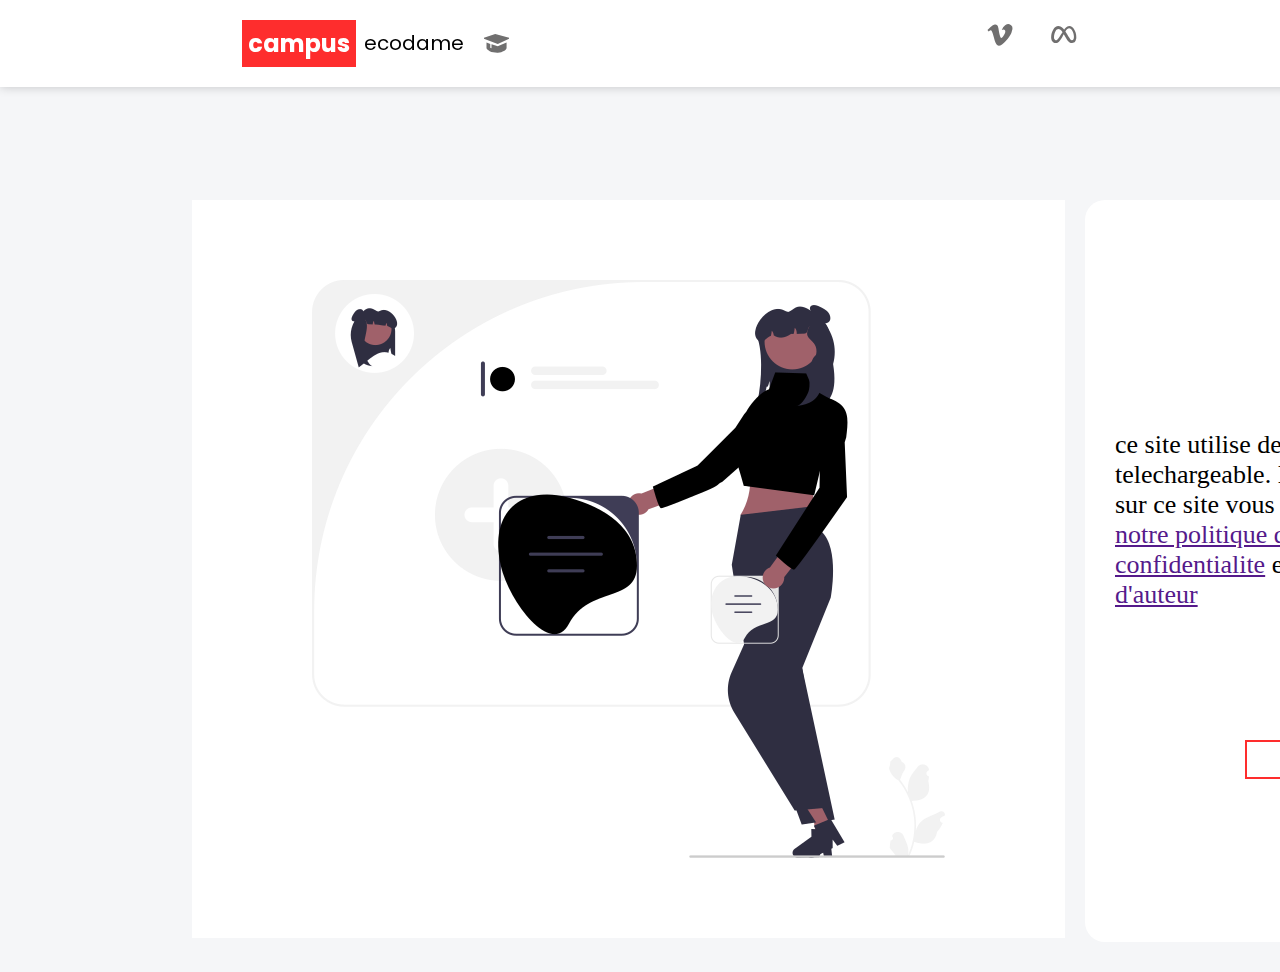
<file: index.html>
<!DOCTYPE html>
<html lang="en">
<head>
    <meta charset="UTF-8">
    <meta name="viewport" content="width=device-width, initial-scale=1.0">
    <title>doc.edu</title>
    <link rel="preconnect" href="https://fonts.googleapis.com">
<link rel="preconnect" href="https://fonts.gstatic.com" crossorigin>
<link href="https://fonts.googleapis.com/css2?family=Poppins:ital,wght@0,200;0,600;1,300;1,600;1,700&display=swap" rel="stylesheet">
    <link href='https://unpkg.com/boxicons@2.1.4/css/boxicons.min.css' rel='stylesheet'>
    <link rel="stylesheet" href="css/style.css">
</head>
<body>
   <section class="sectionac">
        <nav class="nav-bar">

        
            <div class="logo">
                <h2>campus</h2><span class="logo-sap">ecodame</span>
                <i class='bx bxs-graduation'></i>
            </div>

            <div class="logo-nav">
                <i class='bx bxl-vimeo'></i>
                <i class='bx bxl-meta'></i>
            </div>
        </nav>

        <div class="message">
            <div class="image"><img src="image/undraw_Personal_documents_re_vcf2.png" alt=""></div>
            <div class="ecrit"><p>ce site utilise des epreuves <b>pdf</b> telechargeable. En navigant sur ce site vous approvrez <a href="">notre politique de confidentialite</a> et <a href="">les droits d'auteur</a></p>
                <div class="btn"><button onclick="activeform()" class="boutton">commencer</button></div>

            </div>
        </div>
   </section>




    <div class="formulaire">
        <div class="profil"><i class='bx bxs-user-circle' ></i></div>
        <div class="remplir">
            <form action="nom.html" onsubmit="result()" >
                <input type="text" placeholder="matricule" class="modifi" maxlength="10" required id="name">
                <!-- <input type="text" placeholder="nom et prenom" class="modifi" name="matricule"> -->
                <button class="" type="submit">valider</button>

            </form>
        </div>
    </div>



    <script src="appli.js"></script>
    <script src="js/index.js"></script>
    <script src="js/nom.js"></script>
</body>
</html>
</file>
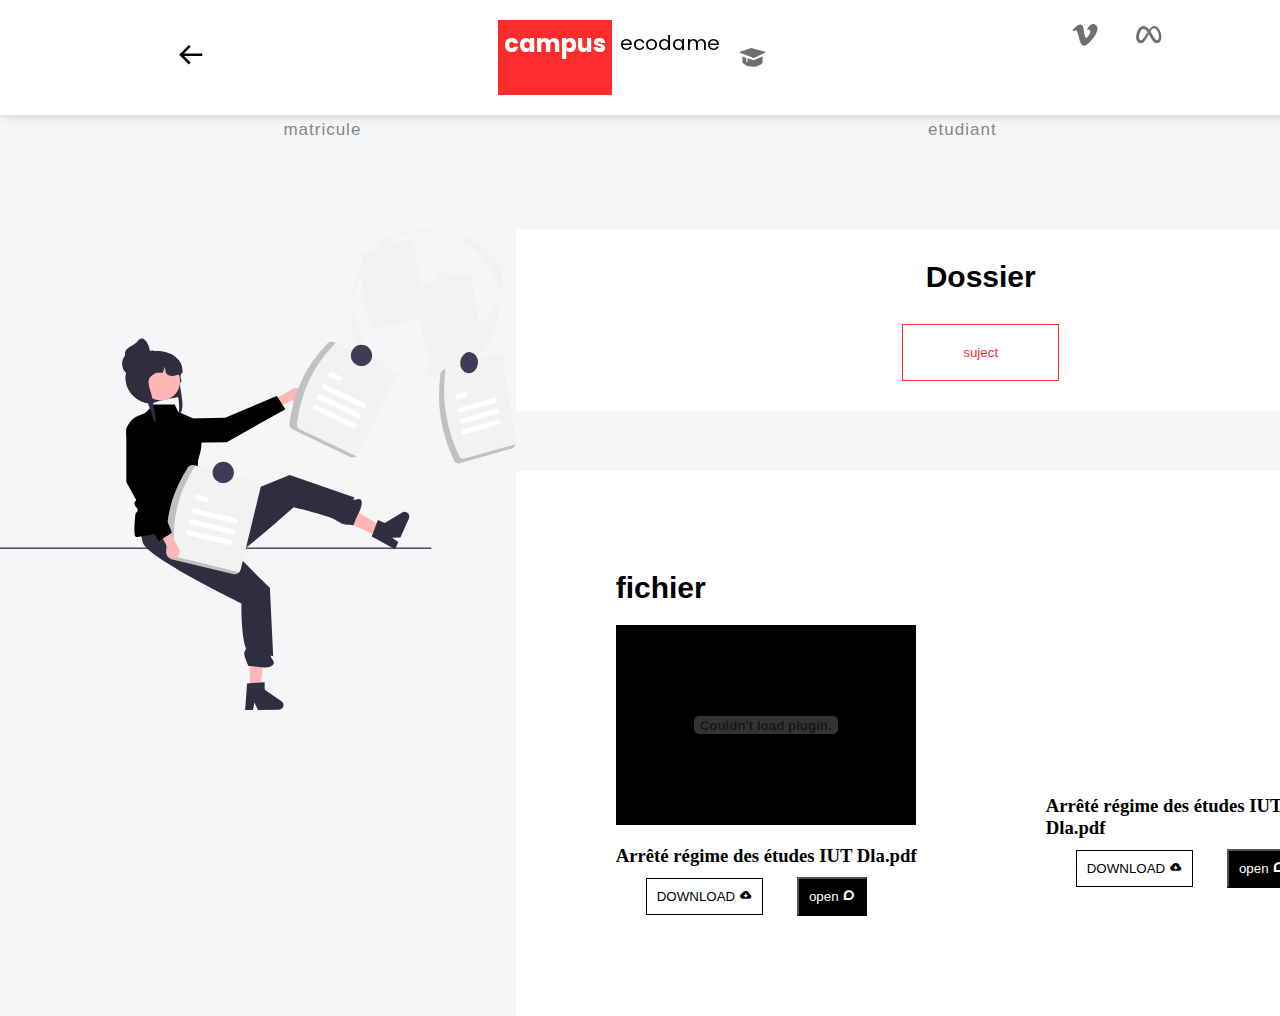
<file: commence.html>
<!DOCTYPE html>
<html lang="en">
<head>
    <meta charset="UTF-8">
    <meta name="viewport" content="width=device-width, initial-scale=1.0">
    <title>Document</title>
    <link rel="preconnect" href="https://fonts.googleapis.com">
    <link rel="preconnect" href="https://fonts.gstatic.com" crossorigin>
    <link href="https://fonts.googleapis.com/css2?family=Poppins:ital,wght@0,200;0,600;1,300;1,600;1,700&display=swap" rel="stylesheet">
        <link href='https://unpkg.com/boxicons@2.1.4/css/boxicons.min.css' rel='stylesheet'>
        <link rel="stylesheet" href="css/style.css">
    <link rel="stylesheet" href="css/commence.css">
</head>
<body>


    <section class="sectiona">
        <nav class="nav-bar">
            <div class="icon-back" onclick="history.back()">
                <i class='bx bx-arrow-back'></i>
            </div>
            <div class="logo">
                <h2>campus</h2><span class="logo-sap">ecodame</span>
                <i class='bx bxs-graduation'></i>
            </div>

            <div class="logo-nav">
                <i class='bx bxl-vimeo'></i>
                <i class='bx bxl-meta'></i>
            </div>
        </nav>
        

    <div class="affi">

        <div class="nom"><h3 id="affichematrucule"></h3>matricule</div>
        <div class="nom"><h3 id="affichenom"></h3>etudiant</div>
    </div>


    <section class="heado">
        <div class="icon-heado">
            <img src="image/undraw_file_manager_re_ms29.svg" alt="" srcset="">
        </div>

        <div class="mess">
            <div class="suject"><h1>Dossier</h1><a href="#"><button class="button">suject</button></a></div>
            <div class="ficher">
               <div> <h1>fichier</h1></div>
               <div class="Dossier">
                    <div class="arreter">
                        <div class="fi"><embed src="reglement.png/Arrêté régime des études IUT Dla.pdf" type=""></div>
                        <div class="text"><h3>Arrêté régime des études IUT Dla.pdf</h3></div>
                        <div class="action-icon">
                            <a href="reglement.png/Arrêté régime des études IUT Dla.pdf"><button class="download">DOWNLOAD <i class='bx bxs-cloud-download'></i></button></a>
                            <a href="reglement.png/Arrêté régime des études IUT Dla.pdf" target="_parent"><button class="open"> open <i class='bx bxl-discourse' ></i></button></a>
                        </div>

                    </div>
                    <div class="arreter">
                        <div class="fi"><iframe src="reglement.png/Arrêté régime des études IUT Dla.pdf" frameborder="0"></iframe></div>
                        <div class="text"><h3>Arrêté régime des études IUT Dla.pdf</h3></div>
                        <div class="action-icon">
                            <a href="reglement.png/Règlement intérieur.pdf"><button class="download">DOWNLOAD <i class='bx bxs-cloud-download'></i></button></a>
                            <a href="reglement.png/Règlement intérieur.pdf" target="_parent"><button class="open"> open <i class='bx bxl-discourse' ></i></button></a>
                        </div>

                    </div> 
               </div>           
            </div>
        </div>
    </section>
   </section>






    
    <script src="appli.js"></script>
    <script src="js/index.js"></script>
    <script src="js/nom.js"></script>
</body>
</html>
</file>
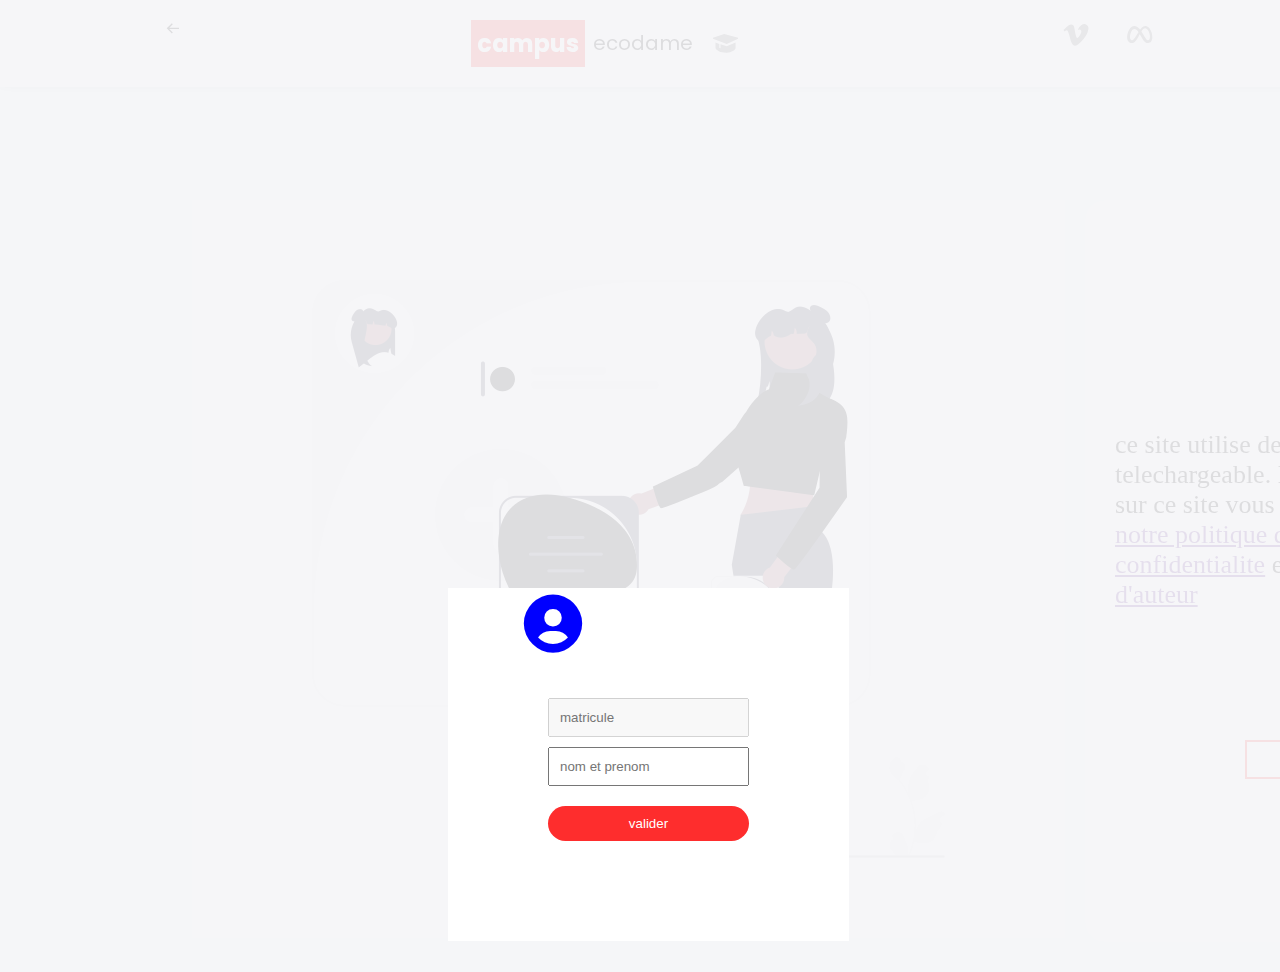
<file: nom.html>
<!DOCTYPE html>
<html lang="en">
<head>
    <meta charset="UTF-8">
    <meta name="viewport" content="width=device-width, initial-scale=1.0">
    <title>doc.edu</title>
    <link rel="preconnect" href="https://fonts.googleapis.com">
<link rel="preconnect" href="https://fonts.gstatic.com" crossorigin>
<link href="https://fonts.googleapis.com/css2?family=Poppins:ital,wght@0,200;0,600;1,300;1,600;1,700&display=swap" rel="stylesheet">
    <link href='https://unpkg.com/boxicons@2.1.4/css/boxicons.min.css' rel='stylesheet'>
    <link rel="stylesheet" href="css/style2.css">
</head>
<body>
   <section class="sectionac">
        <nav class="nav-bar">
            <div class="icon-back">
                <i class='bx bx-arrow-back'></i>
            </div>
            <div class="logo">
                <h2>campus</h2><span class="logo-sap">ecodame</span>
                <i class='bx bxs-graduation'></i>
            </div>

            <div class="logo-nav">
                <i class='bx bxl-vimeo'></i>
                <i class='bx bxl-meta'></i>
            </div>
        </nav>

        <div class="message">
            <div class="image"><img src="image/undraw_Personal_documents_re_vcf2.png" alt=""></div>
            <div class="ecrit"><p>ce site utilise des epreuves <b>pdf</b> telechargeable. En navigant sur ce site vous approvrez <a href="">notre politique de confidentialite</a> et <a href="">les droits d'auteur</a></p>
                <div class="btn"><button onclick="activeform()" class="boutton">commencer</button></div>

            </div>
        </div>
   </section>




    <div class="formulaire">
        <div class="profil"><i class='bx bxs-user-circle' ></i></div>
        <div class="remplir">
            <form action="commence.html" onsubmit="endpage()" method="get">
                <input type="text" placeholder="matricule" class="modifi" id="nom" disabled>
                <input type="text" placeholder="nom et prenom" maxlength="30" class="modifi" required id="job">
                <button class="" type="submit">valider</button>
               

            </form>
        </div>
    </div>



    <script src="appli.js"></script>
    <script src="js/nom.js"></script>
    <script src="js/index.js"></script>
</body>
</html>
</file>
<file: css/style.css>
@import url('https://fonts.googleapis.com/css2?family=Poppins:ital,wght@0,200;0,600;1,300;1,600;1,700&display=swap');

*{
    padding: 0;
    margin: 0;
    
}

body{
    background: #f5f6f8;
}

.nav-bar{
    display: flex;
    justify-content: space-around;
    padding: 20px;
    background: white;
    width: 100%;
    position: fixed;
    top: 0;
    box-shadow: 0px 0px 10px 0px rgba(0,0,0,0.2);

}


.logo{
    display: flex;
}

.logo h2{
    background: rgb(254, 45,45);
    font-family: 'Poppins', sans-serif;
    color: white;
    padding: 6px;
}

.logo-sap{
    padding: 8px;
    font-size: 20px;
    font-family: 'Poppins', sans-serif;
}

.logo i{
    margin: auto;
    margin-left: 10px;
    font-size: 30px;
    color: rgb(112, 111, 111);
}

/* style icon de la nav-bar */
.logo-nav i{
    margin: auto;
    color: rgb(112, 111, 111);
    font-size: 30px;
    margin-left: 30px;

}


/* .................rendre responsive la nav-bar............... */

@media all and (max-width: 771px){
    .nav-bar{
        display: flex;
        justify-content: space-around;
        padding: 10px;
        background: white;
        width: 100%;
        position: fixed;
        top: 0;
        box-shadow: 0px 0px 10px 0px rgba(0,0,0,0.2);
    
    }
    
    
    .logo{
        display: flex;
    }
    
    .logo h2{
        background: rgb(254, 45,45);
        font-family: 'Poppins', sans-serif;
        color: white;
        padding: 6px;
        font-size: 12px;

    }
    
    .logo-sap{
        padding: 8px;
        font-size: 14px;
        font-family: 'Poppins', sans-serif;
    }
    
    .logo i{
        margin: auto;
        margin-left:3px;
        font-size: 23px;
        color: rgb(112, 111, 111);
    }
    
    /* style icon de la nav-bar */
    .logo-nav i{
        margin: auto;
        color: rgb(112, 111, 111);
        font-size: 20px;
        margin-top: 6px;
        margin-left:0px;
    
    }
    
}

/* .........message apre la nav-bar..... */

.message{
    width: 70%;
    margin: auto;
    margin-top: 200px;
    display: flex;
    border-radius: 10px;
    justify-content: space-around;
    margin-bottom: 30px;
    gap: 20px;
}

.image img{
    background: #000;
}
.ecrit{
    background: white;
    padding: 30px;
    border-radius: 20px;
    align-items: center;
    
}

.ecrit p{
    margin-top: 200px;
    font-size: 26px;
}

.boutton{
    padding: auto;
    margin-top: 130px;
    margin-left: 130px;
    padding: 10px;
    padding-left: 60px;
    padding-right: 60px;
    background: transparent;
    outline: none;
    color: rgb(254, 45,45);
    border: 2px solid rgb(254, 45,45);
    transition: .2s ease-in-out;
}

.boutton:hover{
    background: rgb(254, 45,45);
    color: white;
}

@media all and (max-width: 771px) {

   .message{
    width: 70%;
    margin: auto;
    margin-top: 100px;
    flex-direction: column;
    justify-content: space-around;
    margin-bottom: 30px;

}

.image img{
    background: #000;
    height: 200px;
    width: 100%;
}
.ecrit{
    background: white;
    padding: 10px;
    
}

.ecrit p{
    margin-top: 12px;
    font-size: 14px;
    margin-bottom: -50px;
}

.boutton{
    padding: auto;
    padding: 10px;
    margin-left: 30%;
    background: transparent;
    outline: none;
    margin-bottom: 10px;
    border-radius: 20px;
    padding-left: 20px;
    padding-right: 20px;
    background: rgb(254, 45,45);
    color: white;
    transition: .2s ease-in-out;
    font-family: 'Poppins', sans-serif;
}

.boutton:hover{
    color: rgb(254, 45,45);
    background: transparent;
    border: 2px solid rgb(254, 45,45);
} 
}


/* ........formulaire........ */



.formulaire{
    background: white;
    padding: 70px;
    position: absolute;
    margin-left: 35%;
    margin-top: -30%;
    display: none;


}

.profil{
    background: transparent;
    top: 0;
    text-align: center;
    border-radius: 50%;
    position: absolute;
    /* margin-left: 35%;
    margin-top: -30px; */
    
}

.profil i{
font-size: 70px;
color: blue;
}

form{
    display: flex;
    padding: 30px;
    flex-direction: column;
}


form input{
    margin-top: 10px;
    padding: 10px;
    outline: none;
}

form input:hover{
    border:1px solid rgb(254, 45, 45);
}
form button{
    margin-top: 20px;
    padding: 10px;
    border-radius: 20px;
    outline: none;
    border: none;
    transition: .2s;
    color: white;
    background: rgb(254, 45, 45);
}

form button:hover{
    color: rgb(254, 45, 45);
    background: white;

    border: 1px solid rgb(254, 45, 45);

}


.formulaire.activformulaire{
    display: block;
    transition: .3s;
    
}


.sectionac.activesec{
    opacity: .1;
    
    transition: .2s;
}

@media all and (max-width: 771px) {
    
.formulaire{
    background: white;
    padding: 70px;
    position: absolute;
    margin-left: 0px;
    margin-top: -200px;
    border-top-left-radius: 50px;
    border-top-right-radius: 50px;
    display: none;
    
    

}

.profil{
    background: transparent;
    top: 0;

    margin-top: 20px;
    text-align: center;
    border-radius: 50%;
    /* margin-left: 35%;
    margin-top: -30px; */
    
}

.profil i{
font-size: 50px;
color: blue;
}

form{
    display: flex;
    padding: 30px;
    flex-direction: column;
}


form input{
    margin-top: 10px;
    padding: 10px;
    outline: none;
}

form input:hover{
    border:1px solid rgb(254, 45, 45);
}
form button{
    margin-top: 20px;
    padding: 10px;
    border-radius: 20px;
    outline: none;
    border: none;
    transition: .2s;
    color: white;
    background: rgb(254, 45, 45);
}

form button:hover{
    color: rgb(254, 45, 45);
    background: white;
    border: 1px solid rgb(254, 45, 45);

}

.formulaire.activformulaire{
    display: block;
    transition: .3s;
    bottom: 0;
    right: 0;
    left: 0;
    height: 40vh;
}


.sectionac.activesec{
    opacity: .6;
    background: #232323;
     transition: .2s;
}
}



.icon-back{
    font-size: 30px;
    cursor: pointer;
    padding: 20px;
    transition: .2s;
}

.icon-back:hover{
    border-radius: 50%;
    height: 40%;
    background: #dbd9d9;
}

@media all and (max-width: 771px) {
    .icon-back{
        font-size: 19px;
        margin-left: -40px;
        position: absolute;
        left: 30px;
        margin-top: -10px;
    }
}
</file>
<file: css/commence.css>
.affi{
    font-size: 17px;
    margin-top: 120px;
    display: flex;
    color: rgb(134, 134, 134);
    justify-content: space-around;
    background: transparent;
    letter-spacing: 1px;
    font-family: Impact, Haettenschweiler, 'Arial Narrow Bold', sans-serif;
}


@media all and (max-width: 771px) {
    .affi{
        margin-top: 60px;
        font-size: 13px;
    }
    
    .nom{
        font-family: Impact, Haettenschweiler, 'Arial Narrow Bold', sans-serif;
        letter-spacing: 1px;
        margin-top: 10px;
    }
}


.heado{
    display: flex;
    justify-content: space-around;
    margin-top: 90px;
}

.heado .icon-heado img{
    height: 480px;
}

.mess .suject{
     
    text-align: center;
    padding: 30px;
    background: white;

}

.mess .suject h1{
    font-size: 30px;
    font-family: sans-serif;
    padding-bottom: 30px;
}

.mess .suject button{
    padding: 20px;
    padding-left: 60px;
    padding-right: 60px;
    outline: none;
    background: transparent;
    color: rgb(254, 45, 45);
    border: 1px solid rgb(254, 45, 45);
    transition: .2s;
}

.mess .suject button:hover{
    background: rgb(254, 45, 45);
    cursor: pointer;
    color: white;
}

.mess .ficher{
    background: white;
    margin-top: 60px;
    padding: 100px;
}

.mess .ficher h1{
    font-size: 30px;
    padding-bottom: 20px;
    display: block;
    font-family: sans-serif;
}

.mess .ficher embed{
    margin-left: 0px;
    gap: 20px;
    margin-right: 50px;
    background: #000;
    border: none;

    height: 200px;
}

.mene p{
    padding: 10px;    
    color: rgb(254, 45, 45);
    font-size: 20px;
    margin-left: -10px;
}

.Dossier{
    display: flex;
    justify-content: space-between;
    gap: 80px;
}

.text {
    margin-top: 16px;
}

.action-icon{
    margin-top: 10px;
}

.action-icon button{
    margin-left: 30px;
    padding: 10px;
    transition: .2s ease;
}

.download{
    border: 1px solid black;
    background: transparent;
    color: #000;

}

.download:hover{
    background: #000;
    color: white;
}

.open{
    background: #000;
    color: white;
}

.open:hover{
    border: 1px solid black;
    background: transparent;
    color: #000;

}


@media all and (max-width: 771px)  {
    .heado{
        display: flex;
        justify-content: space-around;
        margin-top: 90px;
    }
    
    .heado .icon-heado img{
        height: 480px;
        display: none;
    }
    
    .mess .suject{
         
        text-align: center;
        padding: 30px;
        background: white;
        width: 50%;
        margin-left: 19%;
        box-shadow: 0px 0px 10px 0px rgba(0,0,0,0.2);
    }
    
    .mess .suject h1{
        font-size: 30px;
        font-family: sans-serif;
        padding-bottom: 30px;
    }
    
   

    .mess .suject button{
        padding: 20px;
        padding-left: 60px;
        padding-right: 60px;
        outline: none;
        background: transparent;
        color: #e5322d;
        border: 1px solid #e5322d;
        transition: .2s;
    }
    
    .mess .suject button:hover{
        background: rgb(254, 45, 45);
        cursor: pointer;
        color: white;
    }
    
    .mess .ficher{
        background: white;
        margin-top: 60px;
        padding: 100px;
        box-shadow: 0px 0px 10px 0px rgba(0,0,0,0.2);
    }
    
    .mess .ficher h1{
        font-size: 30px;
        padding-bottom: 20px;
        display: block;
        font-family: sans-serif;
    }
    
    .mess .ficher embed{
        margin-left: 0px;
        gap: 20px;
        margin-right: 50px;
        background: #000;
        border: none;
    
        height: 200px;
    }
    
    .mene p{
        padding: 10px;    
        color: #e5322d;
        font-size: 20px;
        margin-left: -10px;
    }
    
    .Dossier{
        display: flex;
        flex-direction: column;
        justify-content: space-between;
        gap: 80px;
        margin-bottom: 125px;
    }
    
    .text {
        margin-top: 16px;
    }
    
    .action-icon{
        margin-top: 10px;
    }
    
    .action-icon button{
        margin-left: 30px;
        padding: 10px;
        transition: .2s ease;
    }
    
    .download{
        border: 1px solid black;
        background: transparent;
        color: #000;
    
    }
    
    .download:hover{
        background: #000;
        color: white;
    }
    
    .open{
        background: #000;
        color: white;
    }
    
    .open:hover{
        border: 1px solid black;
        background: transparent;
        color: #000;
    
    }
}
</file>
<file: css/style2.css>
@import url('https://fonts.googleapis.com/css2?family=Poppins:ital,wght@0,200;0,600;1,300;1,600;1,700&display=swap');

*{
    padding: 0;
    margin: 0;
    
}

body{
    background: #f5f6f8;
}

.nav-bar{
    display: flex;
    justify-content: space-around;
    padding: 20px;
    background: white;
    width: 100%;
    position: fixed;
    top: 0;
    box-shadow: 0px 0px 10px 0px rgba(0,0,0,0.2);

}


.logo{
    display: flex;
}

.logo h2{
    background: rgb(254, 45,45);
    font-family: 'Poppins', sans-serif;
    color: white;
    padding: 6px;
}

.logo-sap{
    padding: 8px;
    font-size: 20px;
    font-family: 'Poppins', sans-serif;
}

.logo i{
    margin: auto;
    margin-left: 10px;
    font-size: 30px;
    color: rgb(112, 111, 111);
}

/* style icon de la nav-bar */
.logo-nav i{
    margin: auto;
    color: rgb(112, 111, 111);
    font-size: 30px;
    margin-left: 30px;

}


/* .................rendre responsive la nav-bar............... */

@media all and (max-width: 771px){
    .nav-bar{
        display: flex;
        justify-content: space-around;
        padding: 10px;
        background: white;
        width: 100%;
        position: fixed;
        top: 0;
        box-shadow: 0px 0px 10px 0px rgba(0,0,0,0.2);
    
    }
    
    
    .logo{
        display: flex;
    }
    
    .logo h2{
        background: rgb(254, 45,45);
        font-family: 'Poppins', sans-serif;
        color: white;
        padding: 6px;
        font-size: 12px;

    }
    
    .logo-sap{
        padding: 8px;
        font-size: 14px;
        font-family: 'Poppins', sans-serif;
    }
    
    .logo i{
        margin: auto;
        margin-left:3px;
        font-size: 23px;
        color: rgb(112, 111, 111);
    }
    
    /* style icon de la nav-bar */
    .logo-nav i{
        margin: auto;
        color: rgb(112, 111, 111);
        font-size: 20px;
        margin-top: 6px;
        margin-left:0px;
    
    }
    
}

/* .........message apre la nav-bar..... */

.message{
    width: 70%;
    margin: auto;
    margin-top: 200px;
    display: flex;
    border-radius: 10px;
    justify-content: space-around;
    margin-bottom: 30px;
    gap: 20px;
}

.image img{
    background: #000;
}
.ecrit{
    background: white;
    padding: 30px;
    border-radius: 20px;
    align-items: center;
    
}

.ecrit p{
    margin-top: 200px;
    font-size: 26px;
}

.boutton{
    padding: auto;
    margin-top: 130px;
    margin-left: 130px;
    padding: 10px;
    padding-left: 60px;
    padding-right: 60px;
    background: transparent;
    outline: none;
    color: rgb(254, 45,45);
    border: 2px solid rgb(254, 45,45);
    transition: .2s ease-in-out;
}

.boutton:hover{
    background: rgb(254, 45,45);
    color: white;
}

@media all and (max-width: 771px) {

   .message{
    width: 70%;
    margin: auto;
    margin-top: 100px;
    flex-direction: column;
    justify-content: space-around;
    margin-bottom: 30px;

}

.image img{
    background: #000;
    height: 200px;
    width: 100%;
}
.ecrit{
    background: white;
    padding: 10px;
    
}

.ecrit p{
    margin-top: 12px;
    font-size: 14px;
    margin-bottom: -50px;
}

.boutton{
    padding: auto;
    padding: 10px;
    margin-left: 30%;
    background: transparent;
    outline: none;
    margin-bottom: 10px;
    border-radius: 20px;
    padding-left: 20px;
    padding-right: 20px;
    background: rgb(254, 45,45);
    color: white;
    transition: .2s ease-in-out;
    font-family: 'Poppins', sans-serif;
}

.boutton:hover{
    color: rgb(254, 45,45);
    background: transparent;
    border: 2px solid rgb(254, 45,45);
} 
}


/* ........formulaire........ */



.formulaire{
    background: white;
    padding: 70px;
    position: absolute;
    margin-left: 35%;
    margin-top: -30%;
    


}

.profil{
    background: transparent;
    top: 0;
    text-align: center;
    border-radius: 50%;
    position: absolute;
    /* margin-left: 35%;
    margin-top: -30px; */
    
}

.profil i{
font-size: 70px;
color: blue;
}

form{
    display: flex;
    padding: 30px;
    flex-direction: column;
}


form input{
    margin-top: 10px;
    padding: 10px;
    outline: none;
}

form input:hover{
    border:1px solid rgb(254, 45, 45);
}
form button{
    margin-top: 20px;
    padding: 10px;
    border-radius: 20px;
    outline: none;
    border: none;
    transition: .2s;
    color: white;
    background: rgb(254, 45, 45);
}

form button:hover{
    color: rgb(254, 45, 45);
    background: white;

    border: 1px solid rgb(254, 45, 45);

}


.formulaire.activformulaire{
    display: block;
    transition: .3s;
}


.sectionac{
    opacity: .1;
    transition: .2s;
}

@media all and (max-width: 771px) {
    
    .sectionac{
        opacity: .6;
        background: #232323;
         transition: .2s;
    }
.formulaire{
    background: white;
    padding: 70px;
    position: absolute;
    margin-left: 0px;
    margin-top: -200px;
    border-top-left-radius: 50px;
    border-top-right-radius: 50px;
    display: block;
    transition: .3s;
    bottom: 0;
    right: 0;
    left: 0;
    height: 40vh;
  
    

}

.profil{
    background: transparent;
    top: 0;

    margin-top: 20px;
    text-align: center;
    border-radius: 50%;
    /* margin-left: 35%;
    margin-top: -30px; */
    
}

.profil i{
font-size: 50px;
color: blue;
}

form{
    display: flex;
    padding: 30px;
    flex-direction: column;
}


form input{
    margin-top: 10px;
    padding: 10px;
    outline: none;
}

form input:hover{
    border:1px solid rgb(254, 45, 45);
}
form button{
    margin-top: 20px;
    padding: 10px;
    border-radius: 20px;
    outline: none;
    border: none;
    transition: .2s;
    color: white;
    background: rgb(254, 45, 45);
}

form button:hover{
    color: rgb(254, 45, 45);
    background: white;
    border: 1px solid rgb(254, 45, 45);

}

.formulaire.activformulaire{
    display: block;
    transition: .3s;
}


.sectionac.activesec{
    opacity: .6;
    background: #232323;
     transition: .2s;
}
}
</file>
